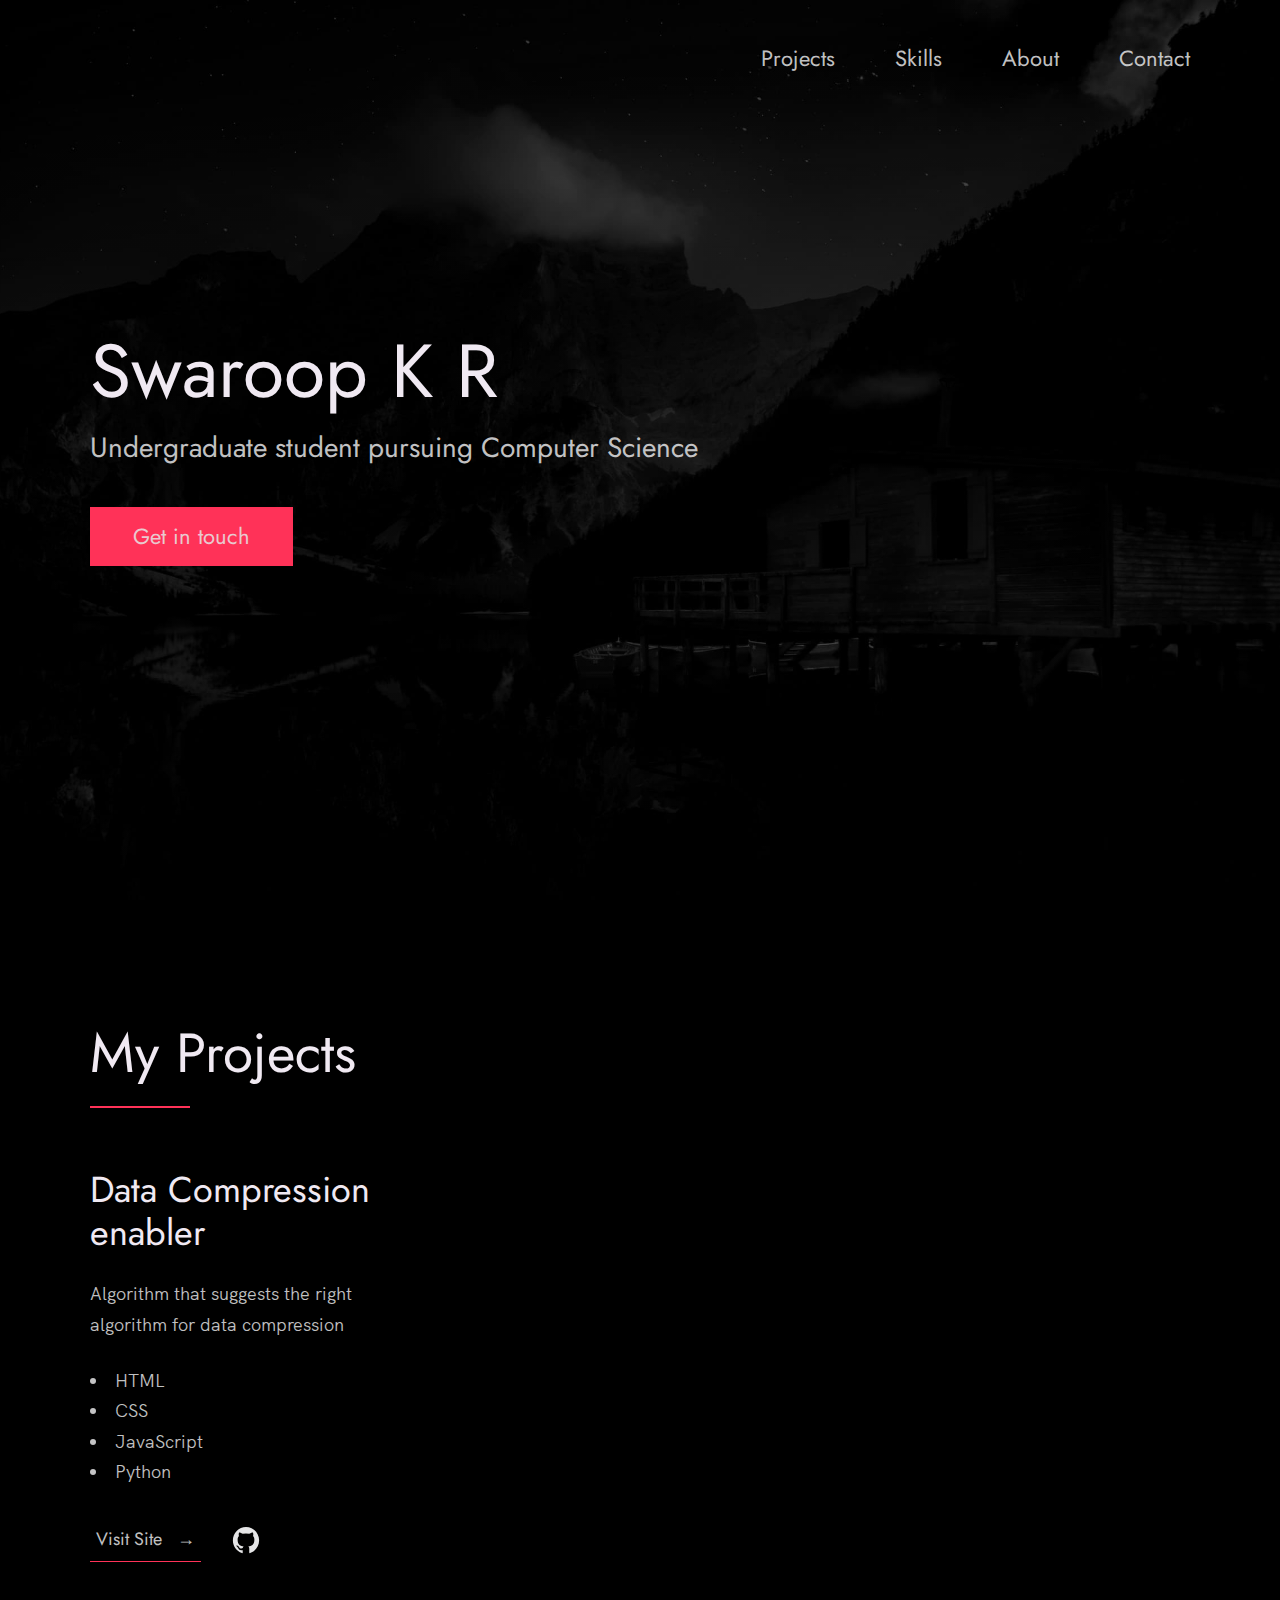
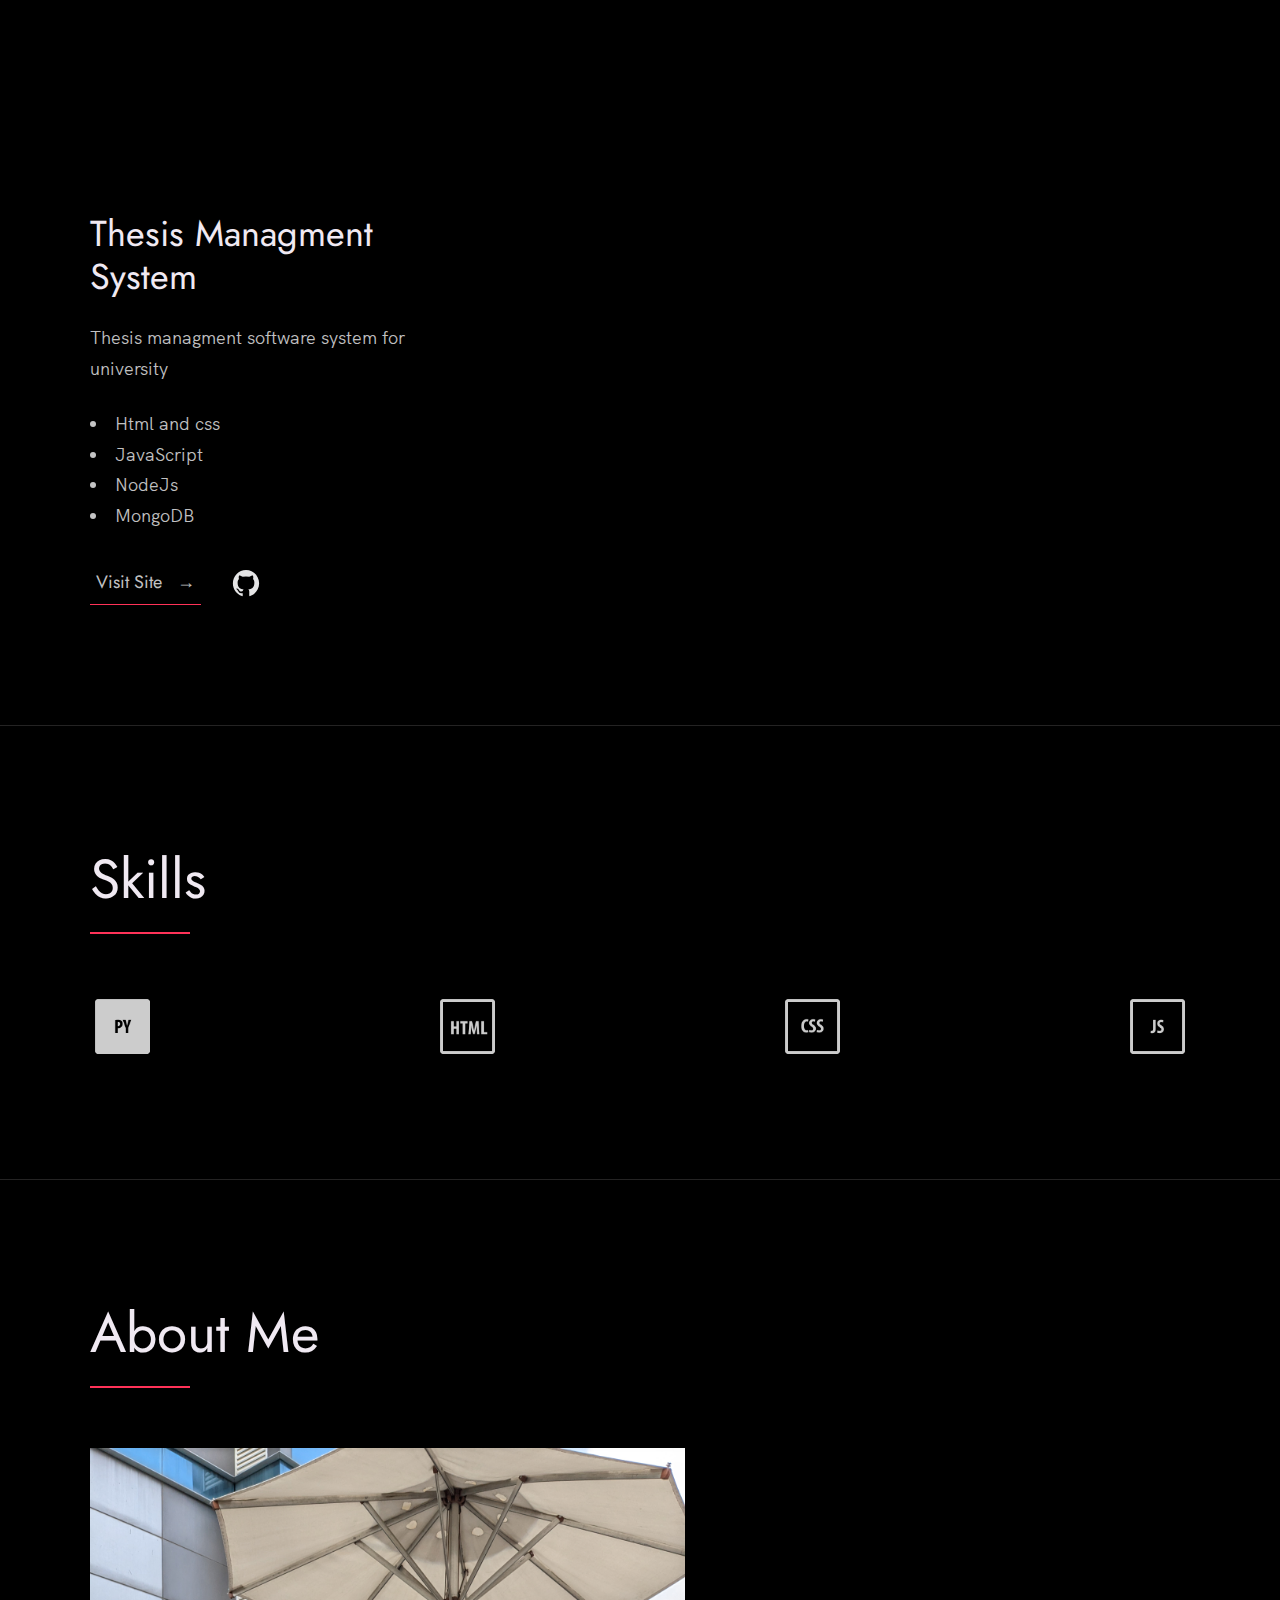
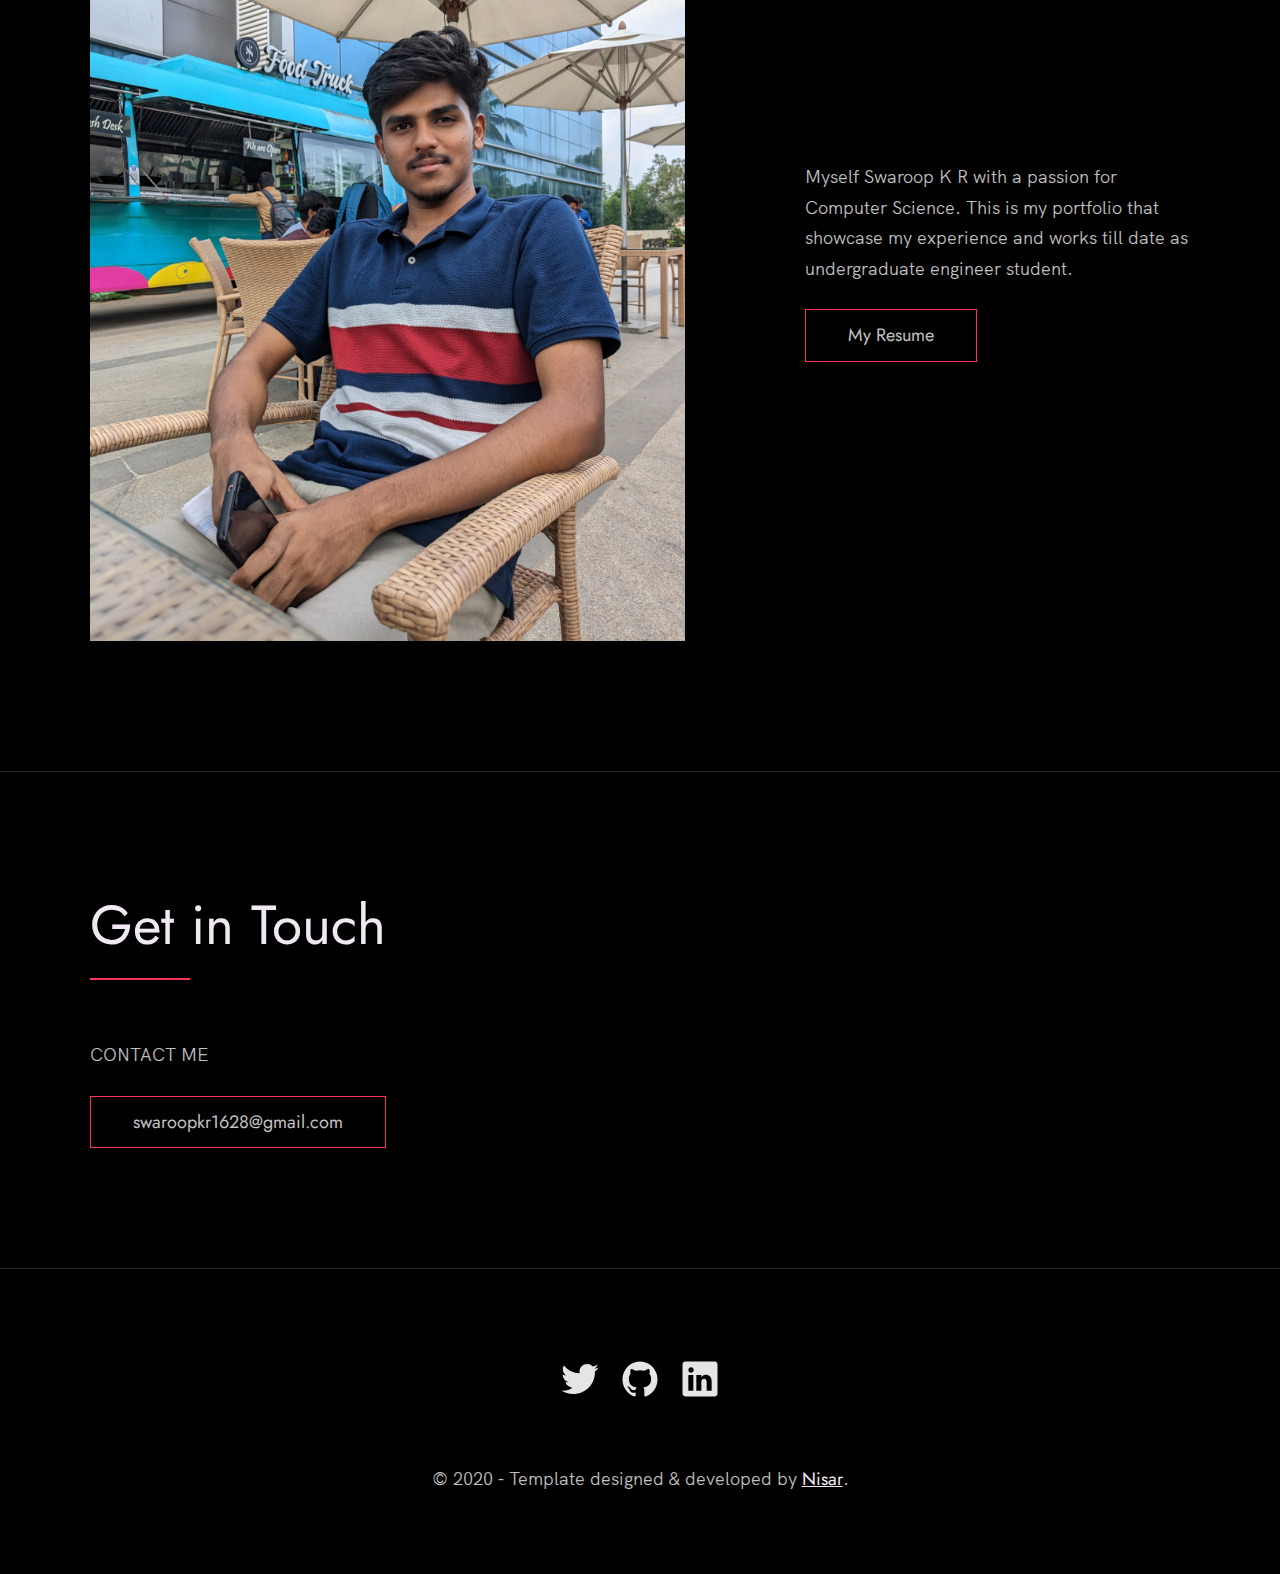
<file: codsoft_task2/index.html>
<!DOCTYPE html>
<html lang="en">

<head>
  <meta charset="UTF-8" />
  <meta name="viewport" content="width=device-width, initial-scale=1.0" />
  <link rel="shortcut icon" type="image/png" href="./images/favicon.png" />

  <!-- Put your site title here -->
  <title>
    PORTFOLIO | SWAROOP K R |
  </title>

  <meta name="description" content="Add small description of yourslef.">
  <meta name="keywords" content="Put your name, skills and some coding keywords" />
  <link rel="stylesheet" href="index.css" />
</head>

<body>

  <header class="header" role="banner" id="top">
    <div class="row">
      <nav class="nav" role="navigation">
        <ul class="nav__items">
          <li class="nav__item"><a href="#work" class="nav__link">Projects</a></li>
          <li class="nav__item"><a href="#clients" class="nav__link">Skills</a></li>
          <li class="nav__item">
            <a href="#about" class="nav__link">About</a>
          </li>
          <li class="nav__item">
            <a href="#contact" class="nav__link">Contact</a>
          </li>
        </ul>
      </nav>
    </div>
    <div class="header__text-box row">
      <div class="header__text">
        <h1 class="heading-primary">
          <!-- Replace the following name with your name -->
          <span>Swaroop K R</span>
        </h1>
        <!-- Put a small paragraph about yourself -->
        <p>Undergraduate student pursuing Computer Science </p>
        <a href="#contact" class="btn btn--pink">Get in touch</a>
      </div>
    </div>
  </header>

  <main role="main">

    <!-- ***** Work ***** -->

    <section class="work" id="work">
      <div class="row">
        <h2>My Projects</h2>
        <div class="work__boxes">

          <!-- Each div with the work__box class is a project. -->

          <div class="work__box">
            <div class="work__text">
              <h3>Data Compression enabler</h3>
              <p>
               Algorithm that suggests the right algorithm for data compression 
              </p>
              <ul class="work__list">
                <li>HTML</li>
                <li>CSS</li>
                <li>JavaScript</li>
                <li>Python </li>
    
              </ul>

              <div class="work__links">
                <a href="https://github.com/ammoGDevs/ammoG_Devs.git" target="_blank" class="link__text">
                  Visit Site <span>&rarr;</span>
                </a>
                <a href="https://github.com/ammoGDevs/ammoG_Devs.git" title="View Source Code" target="_blank">
                  <img src="./images/github.svg" class="work__code" alt="GitHub">
                </a>
              </div>
            </div>
            
          </div>

          <div class="work__box">
            <div class="work__text">
              <h3>Thesis Managment System</h3>
              <p>
               Thesis managment software system for university 
              </p>
              <ul class="work__list">
                <li>Html and css</li>
                <li>JavaScript</li>
                <li>NodeJs</li>
                <li>MongoDB</li>
              </ul>

              <div class="work__links">
                <a href="https://github.com/PD-NET/LSM" class="link__text">
                  Visit Site <span>&rarr;</span>
                </a>
                <a href="https://github.com/PD-NET/LSM">
                  <img src="./images/github.svg" class="work__code" title="View Source Code" alt="GitHub">
                </a>
              </div>
            </div>
            
          </div>

          
        </div>
      </div>
    </section>

    <!-- ***** Clients ***** -->

    <section class="client" id="clients">
      <div class="row">
        <h2>Skills</h2>
        <div class="client__logos">
          <!-- Add logos of the clients or companies you'have worked with. -->
          <img src="./images/icons8-python-100.png" class="client__logo" alt="Company 2" />
          <img src="./images/icons8-html-100.png" class="client__logo" alt="Company 3" />
          <img src="./images/icons8-css-100.png" class="client__logo" alt="Company 1" />
          <img src="./images/icons8-js-100.png" class="client__logo" alt="Company 1" />
          
        </div>
      </div>
    </section>

    <!-- ***** About ***** -->

    <section class="about" id="about">
      <div class="row">
        <h2>About Me</h2>
        <div class="about__content">
          <div class="about__text">
            <!-- Replace the below paragraph with info about yourself -->
            <p>
             Myself Swaroop K R with a passion for Computer Science. This is my portfolio that showcase my experience and works till date as undergraduate engineer student.

            </p>
            <!-- Provide a link to your resume -->
            <a href="https://docs.google.com/spreadsheets/d/1YRT6-jPhiQdqsZiKLLZp6FkFrCn6hjh6/edit?usp=drivesdk&ouid=115001175846429100934&rtpof=true&sd=true" class="btn">My Resume</a>
          </div>

          <div class="about__photo-container">
            <!-- Add a nice photo of yourself -->
            <img class="about__photo" src="./images/PXL_20230531_084707207.jpg" alt="" />
          </div>
        </div>
      </div>
    </section>
  </main>

  <!-- ***** Contact ***** -->

  <section class="contact" id="contact">
    <div class="row">
      <h2>Get in Touch</h2>
      <div class="contact__info">
        <p>
         CONTACT ME 
        </p>
        <!-- Replace the email with yours -->
        <a href="swaroopkr1628@gmail.com" class="btn">swaroopkr1628@gmail.com</a>
      </div>
    </div>
  </section>

  <!-- ***** Footer ***** -->

  <footer role="contentinfo" class="footer">
    <div class="row">
      <!-- Update the links to point to your accounts -->
      <ul class="footer__social-links">
        <li class="footer__social-link-item">
          <a href="https://twitter.com/SwaroopKR6/" title="Link to Twitter Profile">
            <img src="./images/twitter.svg" class="footer__social-image" alt="Twitter">
          </a>
        </li>
        <li class="footer__social-link-item">
          <a href="https://github.com/swar41/" title="Link to Github Profile">
            <img src="./images/github.svg" class="footer__social-image" alt="Github">
          </a>
        </li>
       
        <li class="footer__social-link-item">
          <a href="https://www.linkedin.com/in/swaroop-k-r-335764232?utm_source=share&utm_campaign=share_via&utm_content=profile&utm_medium=android_app">
            <img src="./images/linkedin.svg" title="Link to Linkedin Profile" class="footer__social-image" alt="Linkedin">
          </a>
        </li>
      </ul>

      <!-- If you give me some credit by keeping the below paragraph, will be huge for me 😊 Thanks. -->
      <p>
        &copy; 2020 - Template designed & developed by <a href="https://nisar.dev" class="link">Nisar</a>.
      </p>
      <div class="footer__github-buttons">
        <iframe
          src="https://ghbtns.com/github-btn.html?user=nisarhassan12&repo=portfolio-template&type=watch&count=true"
          frameborder="0" scrolling="0" width="170" height="20" title="Watch Portfolio Template on GitHub">
        </iframe>
      </div>
    </div>
  </footer>

  <a href="#top" class="back-to-top" title="Back to Top">
    <img src="./images/arrow-up.svg" alt="Back to Top" class="back-to-top__image"/>
  </a>
  <script src="./index.js"></script>
</body>

</html>
</file>
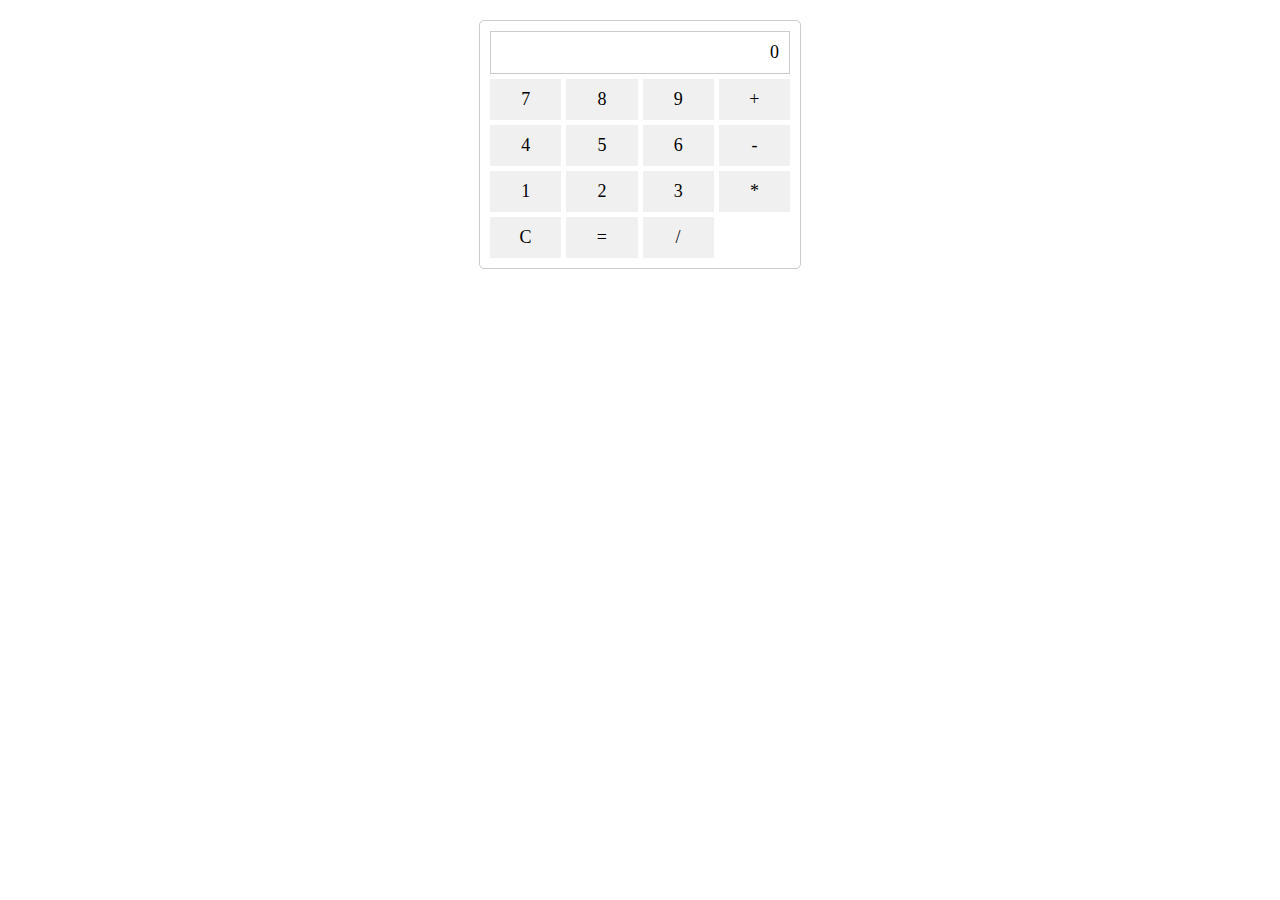
<file: codsoft_task3/start.html>
<!DOCTYPE html>
<html lang="en">
<head>
    <meta charset="UTF-8">
    <meta name="viewport" content="width=device-width, initial-scale=1.0">
    <title>Calculator</title>
    <style>
        .grid-container {
            display: grid;
            grid-template-columns: repeat(4, 1fr);
            gap: 5px;
            width: 300px;
            margin: 20px auto;
            padding: 10px;
            border: 1px solid #ccc;
            border-radius: 5px;
        }

        .grid-item {
            padding: 10px;
            font-size: 18px;
            border: none;
            cursor: pointer;
            text-align: center;
            background-color: #f0f0f0;
        }

        .display {
            grid-column: span 4; /* Span all columns */
            padding: 10px;
            font-size: 18px;
            text-align: right;
            background-color: #fff;
            border: 1px solid #ccc;
        }
    </style>
</head>
<body>
    <div class="grid-container">
        <div class="display" id="display">0</div>
        <div class="grid-item" onclick="appendCharacter('7')">7</div>
        <div class="grid-item" onclick="appendCharacter('8')">8</div>
        <div class="grid-item" onclick="appendCharacter('9')">9</div>
        <div class="grid-item" onclick="appendOperator('+')">+</div>
        <div class="grid-item" onclick="appendCharacter('4')">4</div>
        <div class="grid-item" onclick="appendCharacter('5')">5</div>
        <div class="grid-item" onclick="appendCharacter('6')">6</div>
        <div class="grid-item" onclick="appendOperator('-')">-</div>
        <div class="grid-item" onclick="appendCharacter('1')">1</div>
        <div class="grid-item" onclick="appendCharacter('2')">2</div>
        <div class="grid-item" onclick="appendCharacter('3')">3</div>
        <div class="grid-item" onclick="appendOperator('*')">*</div>
        <div class="grid-item" onclick="clearDisplay()">C</div>
        <div class="grid-item" onclick="calculateResult()">=</div>
        <div class="grid-item" onclick="appendOperator('/')">/</div>
    </div>

    <script>
        let displayValue = '0';

        function updateDisplay() {
            document.getElementById('display').textContent = displayValue;
        }

        function appendCharacter(character) {
            if (displayValue === '0' && character !== '.') {
                displayValue = ''; // Remove leading zero if not inputting a decimal
            }
            displayValue += character;
            updateDisplay();
        }

        function appendOperator(operator) {
            if (displayValue.endsWith('+') || displayValue.endsWith('-') || displayValue.endsWith('*') || displayValue.endsWith('/')) {
                // Replace the last operator with the new one
                displayValue = displayValue.slice(0, -1) + operator;
            } else {
                displayValue += operator;
            }
            updateDisplay();
        }

        function clearDisplay() {
            displayValue = '0';
            updateDisplay();
        }

        function calculateResult() {
            try {
                const result = eval(displayValue); // Use eval to evaluate the expression
                displayValue = String(result);
                updateDisplay();
            } catch (error) {
                displayValue = 'Error';
                updateDisplay();
            }
        }
    </script>
</body>
</html>
</file>
<file: codsoft_task2/index.css>
/* --------------------------------------- */
/* ----- Basic Setup ----- */
/* --------------------------------------- */

@font-face {
    font-family: 'Hk Grotesk';
    font-style: normal;
    font-weight: 400;
    src: url('./fonts/HKGrotesk-Regular.woff') format('woff');
}

@font-face {
    font-family: 'Jost';
    font-style: normal;
    font-weight: 400;
    src: url('./fonts/Jost-Regular.ttf') format('woff');
}

* {
    margin: 0;
    padding: 0;
    box-sizing: inherit;
}

:root {
    --font-size-small: 1.8rem;
    --font-size-normal: 2.2rem;
    --font-size-medium: 2.8rem;
    --font-size-medium-1: 3.6rem;
    --font-size-large: 5.5rem;
    --font-size-huge: 7.5rem;
    --font-stack: 'Hk Grotesk', sans-serif;

    --line-height-normal: 1.7;
    --line-height-small: 1.2;

    --black: #000;
    --pink: #ff3258;
    --white: #f0e9f2;
    --white-1: #e5e5e6da;


    --container-max-width: 1180px;
    --container-normal-width: 800px;
    --container-medium-width: 700px; 
    --container-small-width: 500px;

    --gutter-huge: 12rem;
    --gutter-medium: 6rem;
    --gutter-normal: 3rem;
    --gutter-small-1: 2.5rem;
    --gutter-small: 2rem;

    --border-light: 1px solid rgb(36, 35, 35);
}

html {
    font-size: 62.5%; /* (16/10)*100 = 62.5% => 1rem = 10px */
    box-sizing: border-box;
    scroll-behavior: smooth;
}

@media(max-width: 1000px) {
    html {
        font-size: 52%;
    }
}

body {
    font-size: var(--font-size-small);
    font-family: var(--font-stack);
    font-weight: 400;
    color: var(--white-1);
    line-height: var(--line-height-normal);
    background: var(--black);
    overflow-x: hidden;
}

.row {
    max-width: var(--container-max-width);
    margin: 0 auto;
}

@media(max-width: 1340px) {
    .row {
        max-width: 1100px;
    }
}

@media(max-width: 1240px) {
    .row {
        padding: 0 var(--gutter-medium);
    }
}

@media(max-width: 600px) {
    .row {
        padding: 0 var(--gutter-normal);
    }
}

@media(max-width: 600px) {
    .row {
        padding: 0 var(--gutter-small);
    }
}

section {
    padding: var(--gutter-huge) 0;
    border-bottom: var(--border-light);
}

img {
    object-fit: contain;
    max-width: 100%;
}

/* --------------------------------------- */
/* ----- Headlines and Paragraphs ----- */
/* --------------------------------------- */

h1,
h2,
h3 {
    font-family: 'Jost', sans-serif;
    font-weight: 400;
    line-height: var(--line-height-small);
    color: var(--white);
}

.heading-primary {
    line-height: 1;
    font-size: var(--font-size-huge);
    font-weight: 400;
}

@media(max-width: 900px) {
    .heading-primary {
        font-size: 6.5rem;
    }
}

h2 {
    font-size: var(--font-size-large);
    margin-bottom: var(--gutter-medium);
}

h2::after {
    content: '';
    display: block;
    height: 2px;
    width: 10rem;
    background: var(--pink);
    margin: var(--gutter-small) 0;
}

h3 {
    font-size: var(--font-size-medium-1);
    margin-bottom: var(--gutter-small);
}

@media(max-width: 500px) {
    .heading-primary {
        font-size: var(--font-size-large);
    }

    h2 {
        font-size: var(--font-size-medium-1);
    }

    h3 {
        font-size: var(--font-size-medium);
    }
}

p {
    margin: var(--gutter-small-1) 0;
}

@media(max-width: 900px) {
    p { 
        max-width: var(--container-small-width);
    }
}

/* --------------------------------------- */
/* ----- Buttons and Links ----- */
/* --------------------------------------- */

a {
    color: var(--white);
    font-weight: 400;
    font-family: 'Jost', sans-serif;
    transition: all .2s;
    outline: 2px solid transparent;
}

::-moz-focus-inner {
    border: 0;
}

button:focus,
a:focus {
    outline: 2px solid var(--pink);
}

body:not(.user-is-tabbing) button:focus,
body:not(.user-is-tabbing) a:focus {
    outline: none;
}

.link:hover {
    color: var(--pink);
}

.btn {
    position: relative;
    display: inline-block;
    padding: 1rem 4.2rem;
    text-decoration: none;
    color: inherit;
    border: 1px solid  var(--pink);
    font-weight: 400;
}

.btn:focus {
    outline: none;
}

.btn::after {
    content: '';
    display: block;
    position: absolute;
    top: 0;
    left: 0;
    right: 100%;
    background: var(--white);
    height: 100%;
    z-index: -1;
    transition: all 0.2s cubic-bezier(1, 0.68, 0.16, 0.9);
}

.btn:hover::after,
.btn:focus::after {
    right: 0;
    background: var(--pink);
}

.btn--pink {
    background: var(--pink);
    transition: all 0.2s;
}

.btn--pink::after {
    display: none;
}

.btn--pink:hover,
.btn--pink:focus {
    background: transparent;
}

.link__text {
    position: relative;
    display: inline-block;
    padding: .6rem;
    color: inherit;
    text-decoration: none;
    border-bottom: 1px solid var(--pink);
}

.link__text::after {
    content: '';
    display: block;
    position: absolute;
    top: 0;
    left: 0;
    right: 100%;
    background: var(--white);
    height: 100%;
    z-index: -1;
    transition: all 0.2s cubic-bezier(1, 0.68, 0.16, 0.9);
}

.link__text:focus {
    outline: none;
}

.link__text:hover::after,
.link__text:focus:after {
    right: 0;
    background: var(--pink);
}

.link__text span {
    padding-left: 1rem;
    font-family: sans-serif;
}

/* ----- Back to Top ----- */

.back-to-top {
    position: fixed;
    bottom: 4rem;
    right: 4rem;
    display: flex;
    justify-content: center;
    align-items: center;
    height: 5.5rem;
    width: 5.5rem;
    background-color: var(--pink);
    border-radius: 50%;
    z-index: 10;
    visibility: hidden;
    transition: all .4s;
}

.back-to-top__image {
    height: 70%;
}

@media(max-width: 900px) {
    .back-to-top {
        right: 2rem;
    }
}

@media(max-width: 500px) {
    .back-to-top {
        right: 1rem;
    }
}

/* --------------------------------------- */
/* ----- Navigation ----- */
/* --------------------------------------- */

.nav {
    display: flex;
    justify-content: flex-end;
    padding: var(--gutter-normal) 0;
}

.nav__items {
    display: flex;
    list-style: none;
}

.nav__item:not(:last-child) {
    margin-right: var(--gutter-medium);
}

@media(max-width: 500px) {
    .nav {
        justify-content: center;
    }
}

@media(max-width: 400px) {
    .nav__item:not(:last-child) {
        margin-right: var(--gutter-normal);
    }
}

@media(max-width: 300px) {
    .nav {
        font-size: var(--font-size-small);
    }
}

.nav__link {
    position: relative;
    display: inline-block;
    padding: 1rem 0;
    text-decoration: none;
    color: inherit;
    transition: all .2s;
}

.nav__link::after {
    content: '';
    position: absolute;
    bottom: 0;
    left: 0;
    right: 100%;
    display: inline-block;
    height: 1rem;
    background: var(--white);
    transition: all 0.25s cubic-bezier(1, 0.68, 0.16, 0.9);
}

.nav__link:hover {
    color: var(--pink);
}

.nav__link:hover::after {
    right: 0;
    height: 2px;
    background: var(--pink);
}

/* --------------------------------------- */
/* ----- Header ----- */
/* --------------------------------------- */

.header {
    background: linear-gradient(rgba(0,0,0, .1), rgba(0,0,0, .4)), 
        url('./images/header.jpg');
    height: 100vh;
    background-size: cover;
    background-position: center;
    background-attachment: fixed;
    font-size: var(--font-size-normal);
}

.header__text {
    position: absolute;
    top: 50%;
    transform: translateY(-50%);
}

.header__text p {
    margin: 1.5rem 0 3.5rem;
    max-width: var(--container-medium-width);
    font-family: 'Jost', sans-serif;
    font-size: var(--font-size-medium);
}

@media(max-width: 500px) {
    .header {
        text-align: center;
    }

    .header__text p {
        transform: scale(.8);
    }
}

/* --------------------------------------- */
/* ----- Work ----- */
/* --------------------------------------- */

.work__box {
    display: flex;
    align-items: center;
}

@media(max-width: 900px) {
    .work__box {
        align-items: initial;
        flex-direction: column-reverse;
    }
}

.work__box:not(:last-child) {
    margin-bottom: 25rem;
}

@media(max-width: 500px) {
    .work__box:not(:last-child) {
        margin-bottom: 20rem;
    }
}

.work__links {
    display: flex;
    align-items: center;
}

.work__text {
    flex: 0 0 30%;
}

.work__list {
    /* list-style-type: square; */
    list-style-position: inside;
    margin-bottom: var(--gutter-normal);
}

.work__code {
    display: block;
    height: 3rem;
    margin-left: var(--gutter-normal);
    transition: all .3s;
}

.work__code:hover {
    transform: scale(1.2);
}

.work__image-box {
    margin-bottom: var(--gutter-normal);
}

@media(min-width: 901px) {
    .work__image-box {
        flex: 1;
        margin: 0 0 0 10rem;
    }
}

@media(max-width: 900px) {
    .work__code {
        height: 4rem;
    }
}

/* --------------------------------------- */
/* ----- Clients ----- */
/* --------------------------------------- */

.client__logos {
    display: flex;
    justify-content: space-between;
    filter: invert(100%) grayscale(100%) opacity(.8);
}

.client__logo {
    height: 6.5rem;
    max-width: 18rem;
}

@media(max-width: 1240px) {
    .client__logos {
        overflow-x: scroll;
        padding: var(--gutter-normal);
    }

    .client__logo:not(:last-of-type) {
        margin-right: var(--gutter-medium);
    }
}

/* --------------------------------------- */
/* ----- About ----- */
/* --------------------------------------- */

.about__content {
    display: flex;
    flex-direction: row-reverse;
    align-items: center;
}

@media(max-width: 900px) {
    .about__content {
        flex-direction: column-reverse;
        align-items: initial;
    }
}

.about__photo-container {
    margin-bottom: var(--gutter-normal);
}

@media(min-width: 901px) {
    .about__text {
        flex: 0 0 35%;
    }
    
    .about__photo-container {
        flex: 1;
        margin: 0 var(--gutter-huge) 0 0;
    }
}

/* --------------------------------------- */
/* ----- Contact ----- */
/* --------------------------------------- */

.contact__info {
    max-width: var(--container-medium-width);
}

/* --------------------------------------- */
/* ----- Footer ----- */
/* --------------------------------------- */

.footer {
    text-align: center;
    padding: var(--gutter-medium) 0 var(--gutter-normal);
}

.footer__social-links {
    display: flex;
    justify-content: center;
    padding: var(--gutter-normal) 0;
    list-style: none;
}

.footer__social-link-item:not(:last-of-type) {
    margin-right: var(--gutter-small);
}

.footer__social-image {
    height: 4rem;
}

.footer__github-buttons {
    display: flex;
    justify-content: center;
}

.footer__github-buttons iframe {
    height: 2.5rem;
    width: 84px;
    transform: translateY(3px);
}

@media(max-width: 500px) {
    .footer {
        padding: var(--gutter-medium) 0;
    } 
}
</file>
